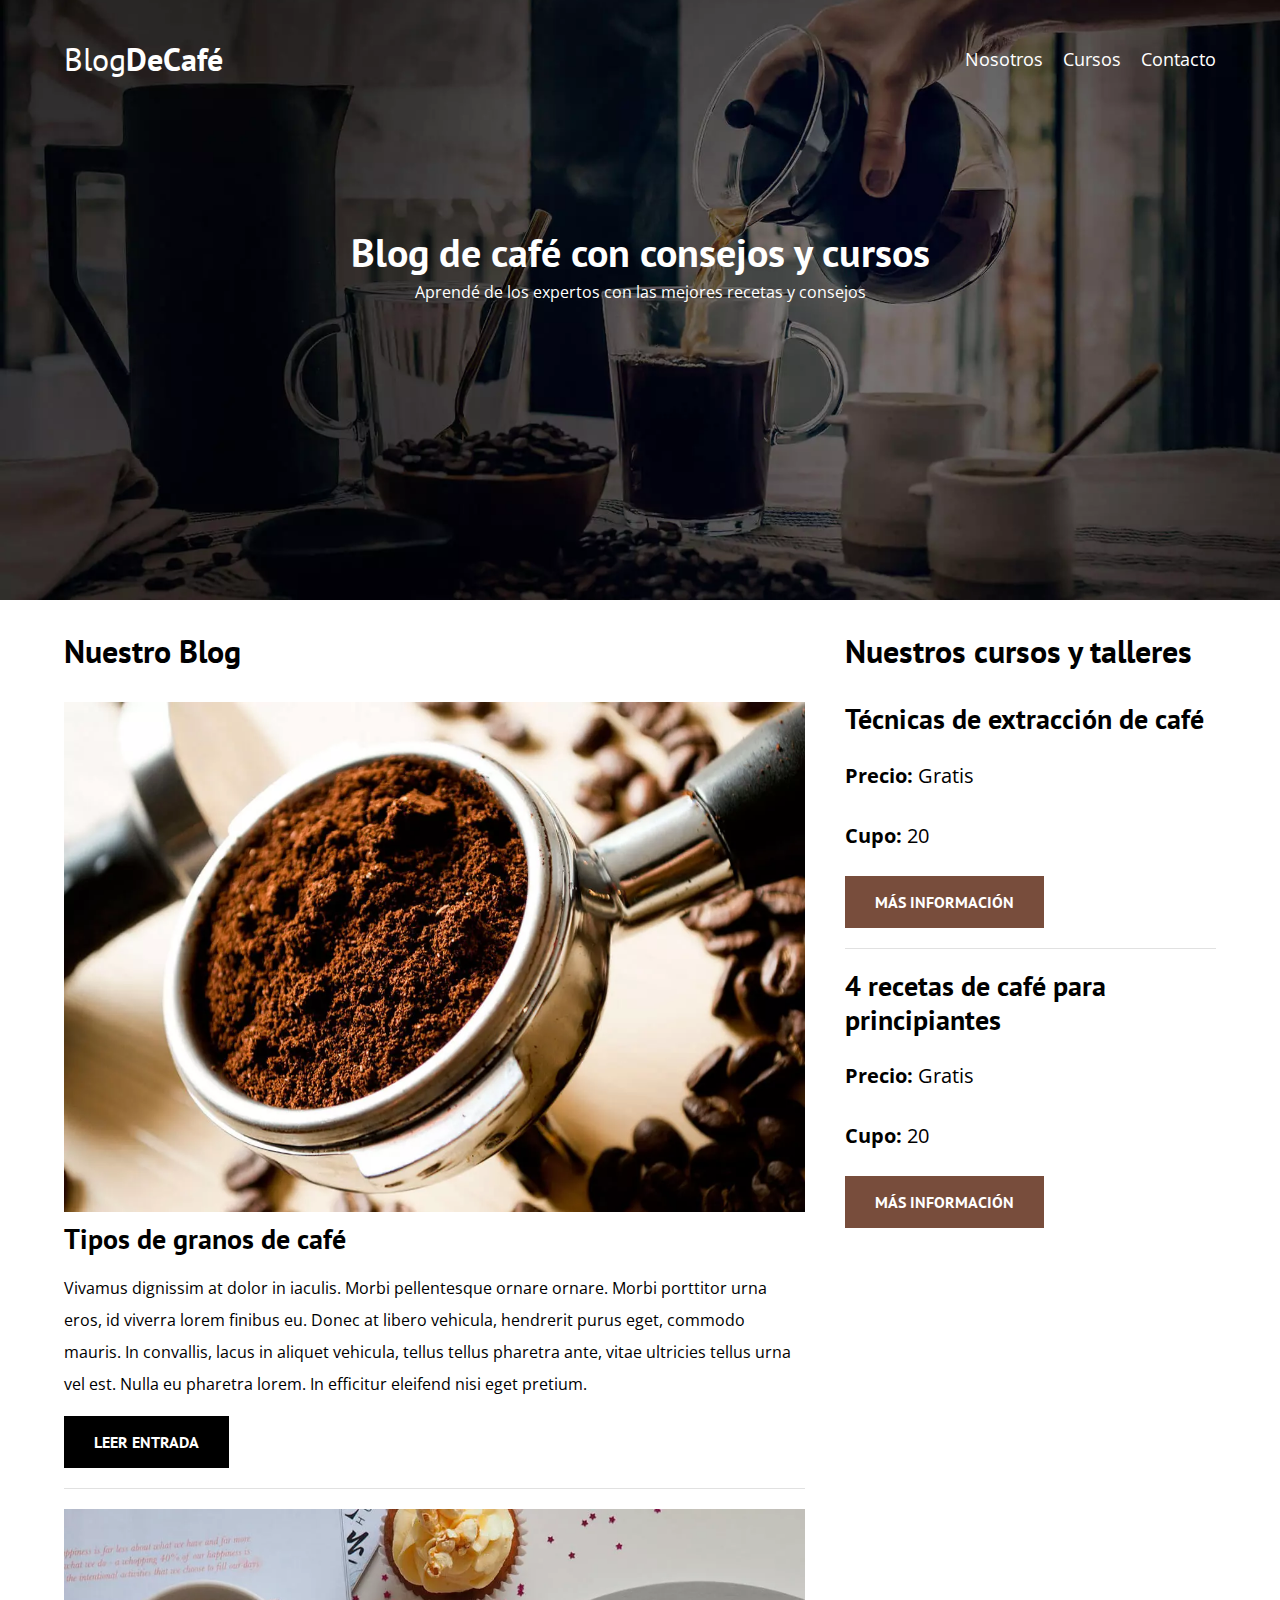
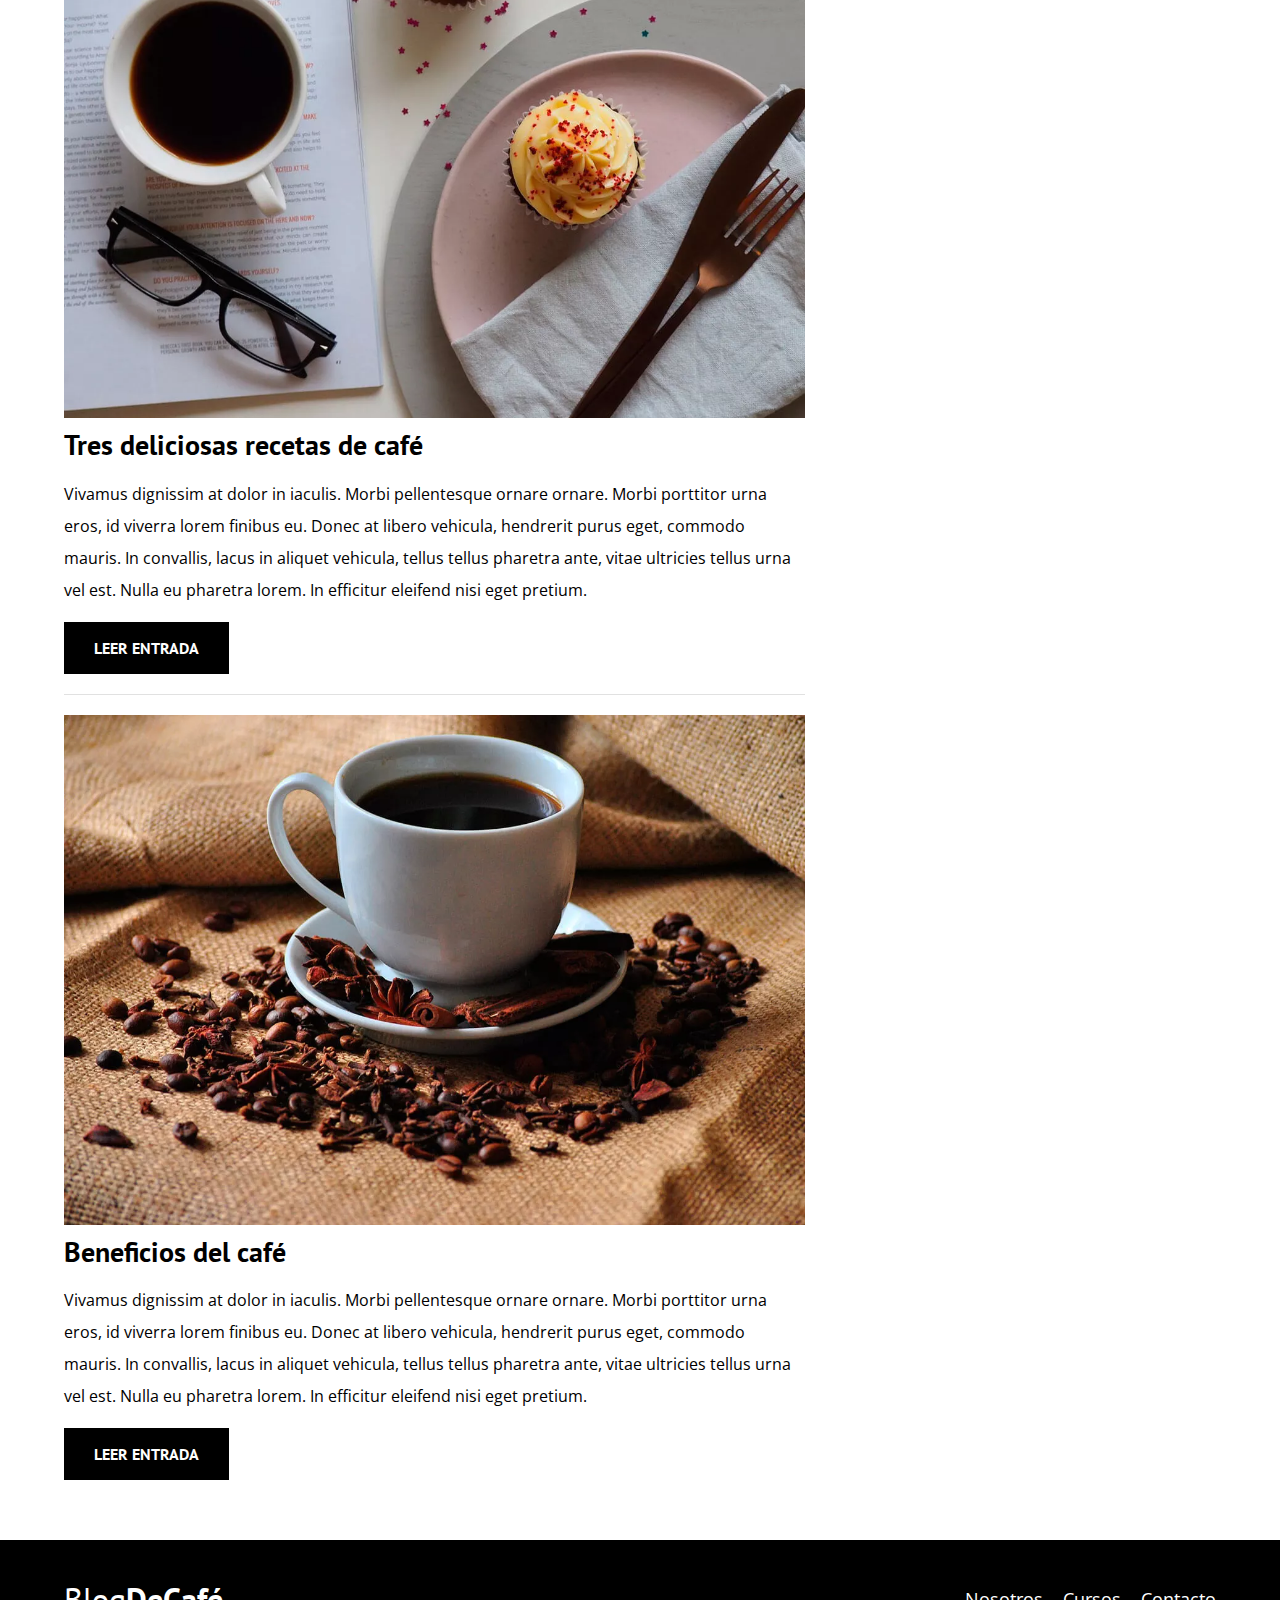
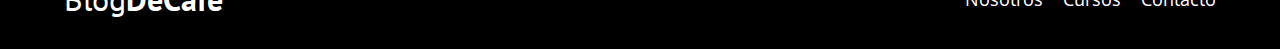
<file: index.html>
<!DOCTYPE html>
<html lang="en">
<head>
    <meta charset="UTF-8">
    <meta http-equiv="X-UA-Compatible" content="IE=edge">
    <meta name="viewport" content="width=device-width, initial-scale=1.0">
    <meta name="description" content="Página web de blog sobre café"> <!-- Esta etiqueta sirve para mejorar el posicionamiento en buscadores -->
    <title>Blog de Café</title>
    <link rel="preconnect" href="https://fonts.googleapis.com">
    <link rel="preconnect" href="https://fonts.gstatic.com" crossorigin>
    <link href="https://fonts.googleapis.com/css2?family=Open+Sans&family=PT+Sans:wght@400;700&display=swap" rel="stylesheet">
    
    <!-- Prefetch -->
    <link rel="Prefetch" href="nosotros.html" as="document">
    
    <!-- Preload -->
    <link rel="Preload" href="css/style.css" as="style">
    <link rel="stylesheet" href="css/style.css">
    <link rel="Preload" href="css/style.css" as="style">
    <link rel="stylesheet" href="css/normalize.css">
</head>
<body>
    <header class="header">

        <div class="contenedor">
            <div class="barra">
                <a class="logo" href="index.html">
                    <h1 class="logo__nombre no-margin centrar-texto">Blog<span class="logo__bold">DeCafé</span></h1>
                </a>

                <nav class="navegacion">
                    <a href="nosotros.html" class="navegacion__enlace">Nosotros</a>
                    <a href="cursos.html" class="navegacion__enlace">Cursos</a>
                    <a href="contacto.html" class="navegacion__enlace">Contacto</a>
                </nav>
            </div>
        </div>

        <div class="header__texto centrar-texto">
            <h2 class="no-margin">Blog de café con consejos y cursos</h2>
            <p class="no-margin">Aprendé de los expertos con las mejores recetas y consejos</p>
        </div>

    </header>
    
    <div class="contenedor contenido-principal">
        <main class="blog">
            <h3>Nuestro Blog</h3>

            <article class="entrada">
                <div class="entrada__imagen">
                    <picture>
                        <source srcset="img/blog1.webp" type="image/webp"> <!-- Webp es un formato mucho más liviano y así carga si el navegador lo soporta, si no carga el jpg -->
                        <img loading="lazy" src="img/blog1.jpg" alt="imagen blog">
                    </picture>
                    
                </div>

                <div class="entrada__contenido">
                    <h4 class="no-margin">Tipos de granos de café</h4>
                    <p>Vivamus dignissim at dolor in iaculis. Morbi pellentesque ornare ornare. Morbi porttitor urna eros, id viverra lorem finibus eu. Donec at libero vehicula, hendrerit purus eget, commodo mauris. In convallis, lacus in aliquet vehicula, tellus tellus pharetra ante, vitae ultricies tellus urna vel est. Nulla eu pharetra lorem. In efficitur eleifend nisi eget pretium.</p>
                    <a href="entrada.html" class="boton boton--primario">Leer entrada</a>
                </div>
            </article>

            <article class="entrada">
                <div class="entrada__imagen">
                    <picture>
                        <source srcset="img/blog2.webp" type="image/webp"> <!-- Webp es un formato mucho más liviano y así carga si el navegador lo soporta, si no carga el jpg -->
                        <img loading="lazy" src="img/blog2.jpg" alt="imagen blog">
                    </picture>
                </div>

                <div class="entrada__contenido">
                    <h4 class="no-margin">Tres deliciosas recetas de café</h4>
                    <p>Vivamus dignissim at dolor in iaculis. Morbi pellentesque ornare ornare. Morbi porttitor urna eros, id viverra lorem finibus eu. Donec at libero vehicula, hendrerit purus eget, commodo mauris. In convallis, lacus in aliquet vehicula, tellus tellus pharetra ante, vitae ultricies tellus urna vel est. Nulla eu pharetra lorem. In efficitur eleifend nisi eget pretium.</p>
                    <a href="entrada.html" class="boton boton--primario">Leer entrada</a>
                </div>
            </article>

            <article class="entrada">
                <div class="entrada__imagen">
                    <picture>
                        <source srcset="img/blog3.webp" type="image/webp"> <!-- Webp es un formato mucho más liviano y así carga si el navegador lo soporta, si no carga el jpg -->
                        <img loading="lazy" src="img/blog3.jpg" alt="imagen blog">
                    </picture>
                </div>

                <div class="entrada__contenido">
                    <h4 class="no-margin">Beneficios del café</h4>
                    <p>Vivamus dignissim at dolor in iaculis. Morbi pellentesque ornare ornare. Morbi porttitor urna eros, id viverra lorem finibus eu. Donec at libero vehicula, hendrerit purus eget, commodo mauris. In convallis, lacus in aliquet vehicula, tellus tellus pharetra ante, vitae ultricies tellus urna vel est. Nulla eu pharetra lorem. In efficitur eleifend nisi eget pretium.</p>
                    <a href="entrada.html" class="boton boton--primario">Leer entrada</a>
                </div>
            </article>
        </main>
        <aside class="sidebar">
            <h3>Nuestros cursos y talleres</h3>

            <ul class="cursos no-padding">
                <li class="widget-curso">
                    <h4 class="no-margin">Técnicas de extracción de café</h4>
                    <p class="widget-curso__label">Precio: <span class="widget-curso__info">Gratis</span></p>
                    <p class="widget-curso__label">Cupo: <span class="widget-curso__info">20</span></p>
                    <a href="entrada.html" class="boton boton--secundario">Más información</a>
                </li>
                <li class="widget-curso">
                    <h4 class="no-margin">4 recetas de café para principiantes</h4>
                    <p class="widget-curso__label">Precio: <span class="widget-curso__info">Gratis</span></p>
                    <p class="widget-curso__label">Cupo: <span class="widget-curso__info">20</span></p>
                    <a href="entrada.html" class="boton boton--secundario">Más información</a>
                </li>
            </ul>
        </aside>
    </div>

    <footer class="footer">
        <div class="contenedor contenedor--footer">
            <div class="barra">
                <a class="logo" href="index.html">
                    <h1 class="logo__nombre no-margin centrar-texto">Blog<span class="logo__bold">DeCafé</span></h1>
                </a>

                <nav class="navegacion">
                    <a href="nosotros.html" class="navegacion__enlace">Nosotros</a>
                    <a href="cursos.html" class="navegacion__enlace">Cursos</a>
                    <a href="contacto.html" class="navegacion__enlace">Contacto</a>
                </nav>
            </div>

        </div>
    </footer>
    
    <script src="js/modernizer.js"></script>
</body>
</html>
</file>
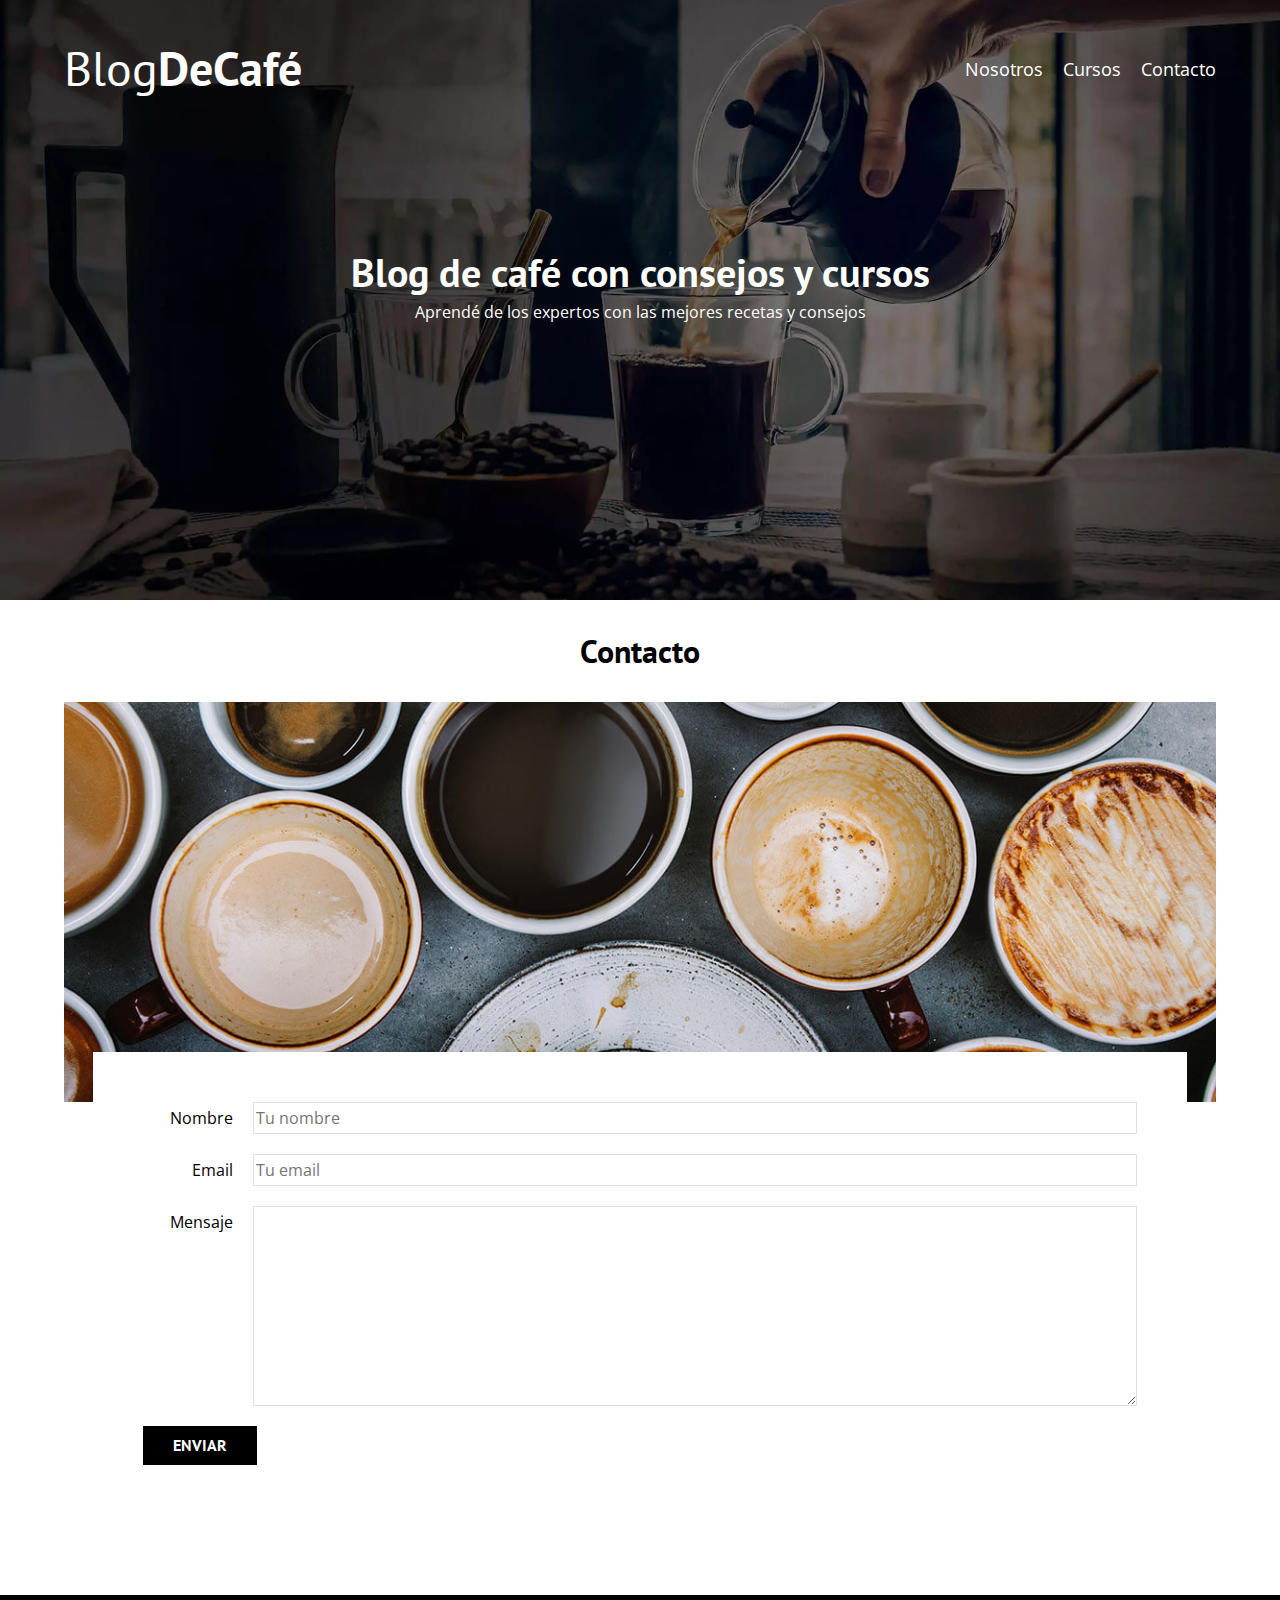
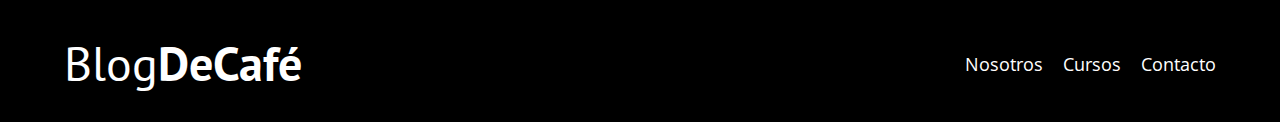
<file: contacto.html>
<!DOCTYPE html>
<html lang="en">
<head>
    <meta charset="UTF-8">
    <meta http-equiv="X-UA-Compatible" content="IE=edge">
    <meta name="viewport" content="width=device-width, initial-scale=1.0">
    <title>Blog de Café</title>
    <link rel="stylesheet" href="css/normalize.css">
    <link rel="preconnect" href="https://fonts.googleapis.com">
    <link rel="preconnect" href="https://fonts.gstatic.com" crossorigin>
    <link href="https://fonts.googleapis.com/css2?family=Open+Sans&family=PT+Sans:wght@400;700&display=swap" rel="stylesheet">
    <link rel="stylesheet" href="css/style.css">
</head>
<body>
    <header class="header">

        <div class="contenedor">
            <div class="barra">
                <a class="logo" href="index.html">
                    <h1 class="logo__nombre no-margin centrar-texto">Blog<span class="logo__bold">DeCafé</span></h1>
                </a>

                <nav class="navegacion">
                    <a href="nosotros.html" class="navegacion__enlace">Nosotros</a>
                    <a href="cursos.html" class="navegacion__enlace">Cursos</a>
                    <a href="contacto.html" class="navegacion__enlace">Contacto</a>
                </nav>
            </div>
        </div>

        <div class="header__texto centrar-texto">
            <h2 class="no-margin">Blog de café con consejos y cursos</h2>
            <p class="no-margin">Aprendé de los expertos con las mejores recetas y consejos</p>
        </div>

    </header>
    
    <main class="contenedor">
        <h3 class="centrar-texto">Contacto</h3>
        
        <div class="contacto-bg"></div>

        <form class="formulario">
            <div class="campo">
                <label class="campo__label" for="nombre">Nombre</label>
                <input class="campo__field" type="text" placeholder="Tu nombre" id="nombre">
            </div>
            <div class="campo">
                <label class="campo__label" for="email">Email</label>
                <input class="campo__field" type="email" placeholder="Tu email" id="email">
            </div>
            <div class="campo">
                <label class="campo__label" for="mensaje">Mensaje</label>
                <textarea class="campo__field--textarea campo__field" id="mensaje"></textarea>
            </div>
            <div class="campo">
                <input type="submit" value="Enviar" class="boton boton--primario">
            </div>
        </form>
    </main>

    <footer class="footer">
        <div class="contenedor contenedor--footer">
            <div class="barra">
                <a class="logo" href="index.html">
                    <h1 class="logo__nombre no-margin centrar-texto">Blog<span class="logo__bold">DeCafé</span></h1>
                </a>

                <nav class="navegacion">
                    <a href="nosotros.html" class="navegacion__enlace">Nosotros</a>
                    <a href="cursos.html" class="navegacion__enlace">Cursos</a>
                    <a href="contacto.html" class="navegacion__enlace">Contacto</a>
                </nav>
            </div>

        </div>
    </footer>
    <script src="js/modernizer.js"></script>
</body>
</html>
</file>
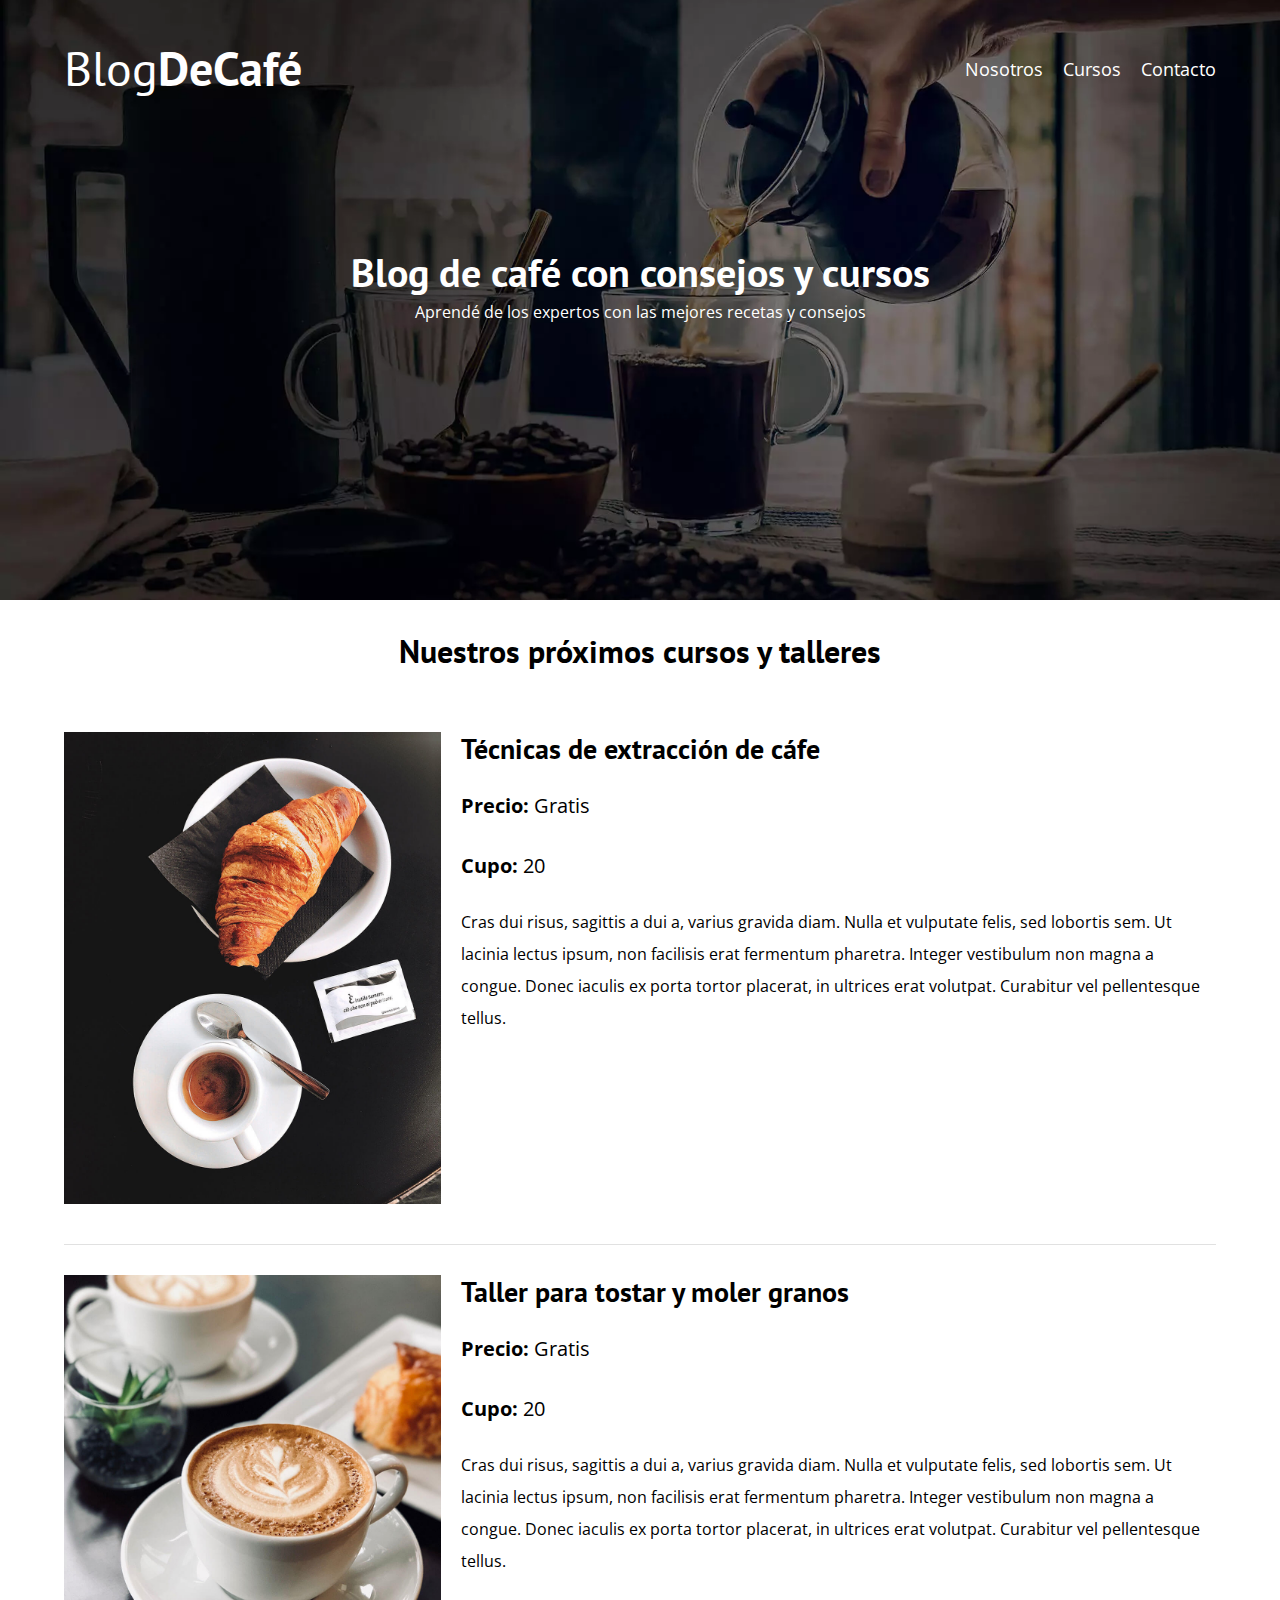
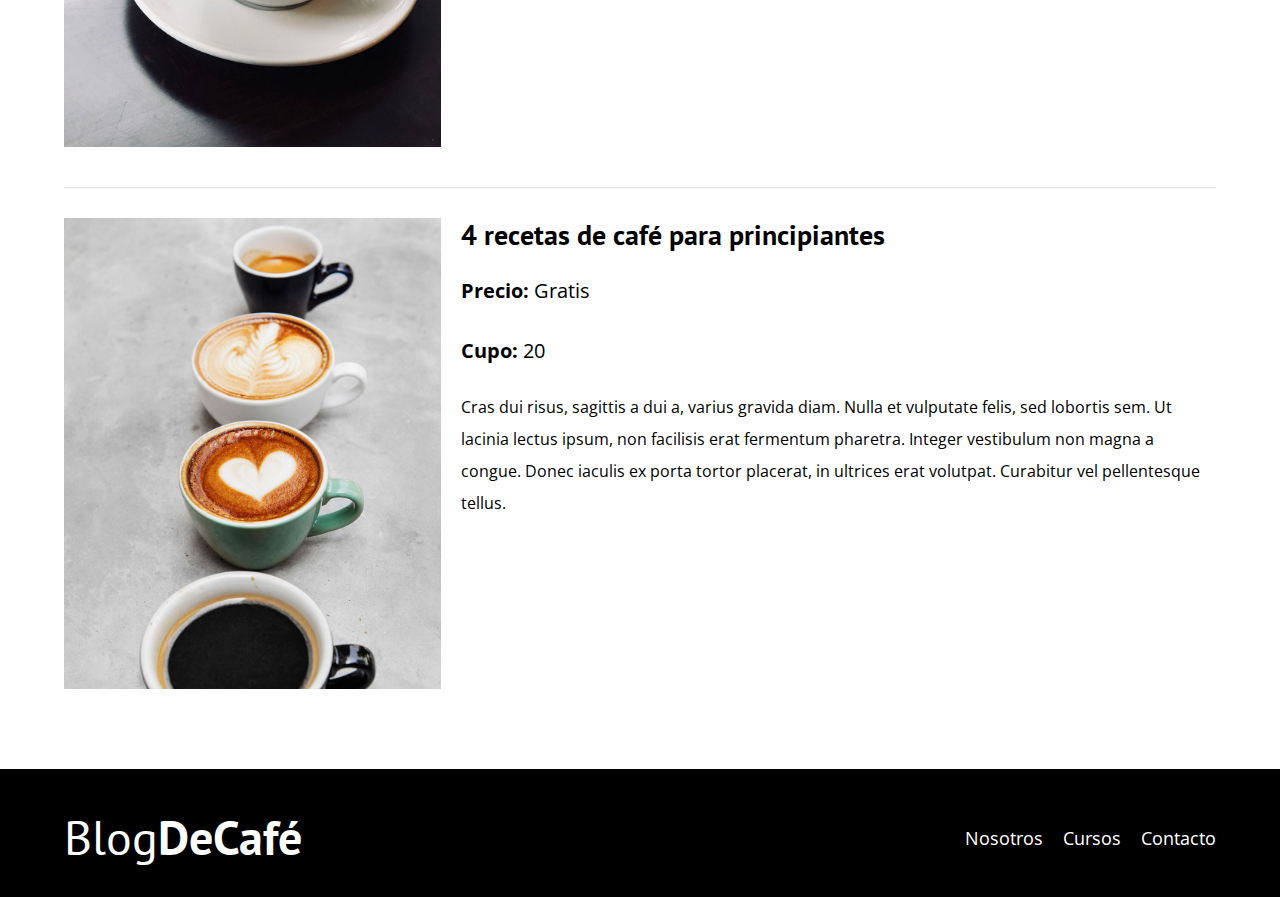
<file: cursos.html>
<!DOCTYPE html>
<html lang="en">
<head>
    <meta charset="UTF-8">
    <meta http-equiv="X-UA-Compatible" content="IE=edge">
    <meta name="viewport" content="width=device-width, initial-scale=1.0">
    <title>Blog de Café</title>
    <link rel="stylesheet" href="css/normalize.css">
    <link rel="preconnect" href="https://fonts.googleapis.com">
    <link rel="preconnect" href="https://fonts.gstatic.com" crossorigin>
    <link href="https://fonts.googleapis.com/css2?family=Open+Sans&family=PT+Sans:wght@400;700&display=swap" rel="stylesheet">
    <link rel="stylesheet" href="css/style.css">
</head>
<body>
    <header class="header">

        <div class="contenedor">
            <div class="barra">
                <a class="logo" href="index.html">
                    <h1 class="logo__nombre no-margin centrar-texto">Blog<span class="logo__bold">DeCafé</span></h1>
                </a>

                <nav class="navegacion">
                    <a href="nosotros.html" class="navegacion__enlace">Nosotros</a>
                    <a href="cursos.html" class="navegacion__enlace">Cursos</a>
                    <a href="contacto.html" class="navegacion__enlace">Contacto</a>
                </nav>
            </div>
        </div>

        <div class="header__texto centrar-texto">
            <h2 class="no-margin">Blog de café con consejos y cursos</h2>
            <p class="no-margin">Aprendé de los expertos con las mejores recetas y consejos</p>
        </div>

    </header>
    
    <main class="contenedor">
        <h3 class="centrar-texto">Nuestros próximos cursos y talleres</h3>
        
        <div class="curso">
            <div class="curso__imagen">
                <img src="img/curso1.jpg" alt="Imagen del curso">
            </div>

            <div class="curso__informacion">
                <h4 class="no-margin">Técnicas de extracción de cáfe</h4>
                <p class="curso__label">Precio: 
                    <span class="curso__info">Gratis</span>
                </p>
                <p class="curso__label">Cupo: 
                    <span class="curso__info">20</span>
                </p>
                <p class="curso__descripcion">Cras dui risus, sagittis a dui a, varius gravida diam. Nulla et vulputate felis, sed lobortis sem. Ut lacinia lectus ipsum, non facilisis erat fermentum pharetra. Integer vestibulum non magna a congue. Donec iaculis ex porta tortor placerat, in ultrices erat volutpat. Curabitur vel pellentesque tellus.</p>
            </div> <!-- .curso__informacion -->
        </div> <!-- .curso -->

        <div class="curso">
            <div class="curso__imagen">
                <img src="img/curso2.jpg" alt="Imagen del curso">
            </div>

            <div class="curso__informacion">
                <h4 class="no-margin">Taller para tostar y moler granos</h4>
                <p class="curso__label">Precio: 
                    <span class="curso__info">Gratis</span>
                </p>
                <p class="curso__label">Cupo: 
                    <span class="curso__info">20</span>
                </p>
                <p class="curso__descripcion">Cras dui risus, sagittis a dui a, varius gravida diam. Nulla et vulputate felis, sed lobortis sem. Ut lacinia lectus ipsum, non facilisis erat fermentum pharetra. Integer vestibulum non magna a congue. Donec iaculis ex porta tortor placerat, in ultrices erat volutpat. Curabitur vel pellentesque tellus.</p>
            </div> <!-- .curso__informacion -->
        </div> <!-- .curso -->

        <div class="curso">
            <div class="curso__imagen">
                <img src="img/curso3.jpg" alt="Imagen del curso">
            </div>

            <div class="curso__informacion">
                <h4 class="no-margin">4 recetas de café para principiantes</h4>
                <p class="curso__label">Precio: 
                    <span class="curso__info">Gratis</span>
                </p>
                <p class="curso__label">Cupo: 
                    <span class="curso__info">20</span>
                </p>
                <p class="curso__descripcion">Cras dui risus, sagittis a dui a, varius gravida diam. Nulla et vulputate felis, sed lobortis sem. Ut lacinia lectus ipsum, non facilisis erat fermentum pharetra. Integer vestibulum non magna a congue. Donec iaculis ex porta tortor placerat, in ultrices erat volutpat. Curabitur vel pellentesque tellus.</p>
            </div> <!-- .curso__informacion -->
        </div> <!-- .curso -->

    </main>

    <footer class="footer">
        <div class="contenedor contenedor--footer">
            <div class="barra">
                <a class="logo" href="index.html">
                    <h1 class="logo__nombre no-margin centrar-texto">Blog<span class="logo__bold">DeCafé</span></h1>
                </a>

                <nav class="navegacion">
                    <a href="nosotros.html" class="navegacion__enlace">Nosotros</a>
                    <a href="cursos.html" class="navegacion__enlace">Cursos</a>
                    <a href="contacto.html" class="navegacion__enlace">Contacto</a>
                </nav>
            </div>

        </div>
    </footer>
    <script src="js/modernizer.js"></script>
</body>
</html>
</file>
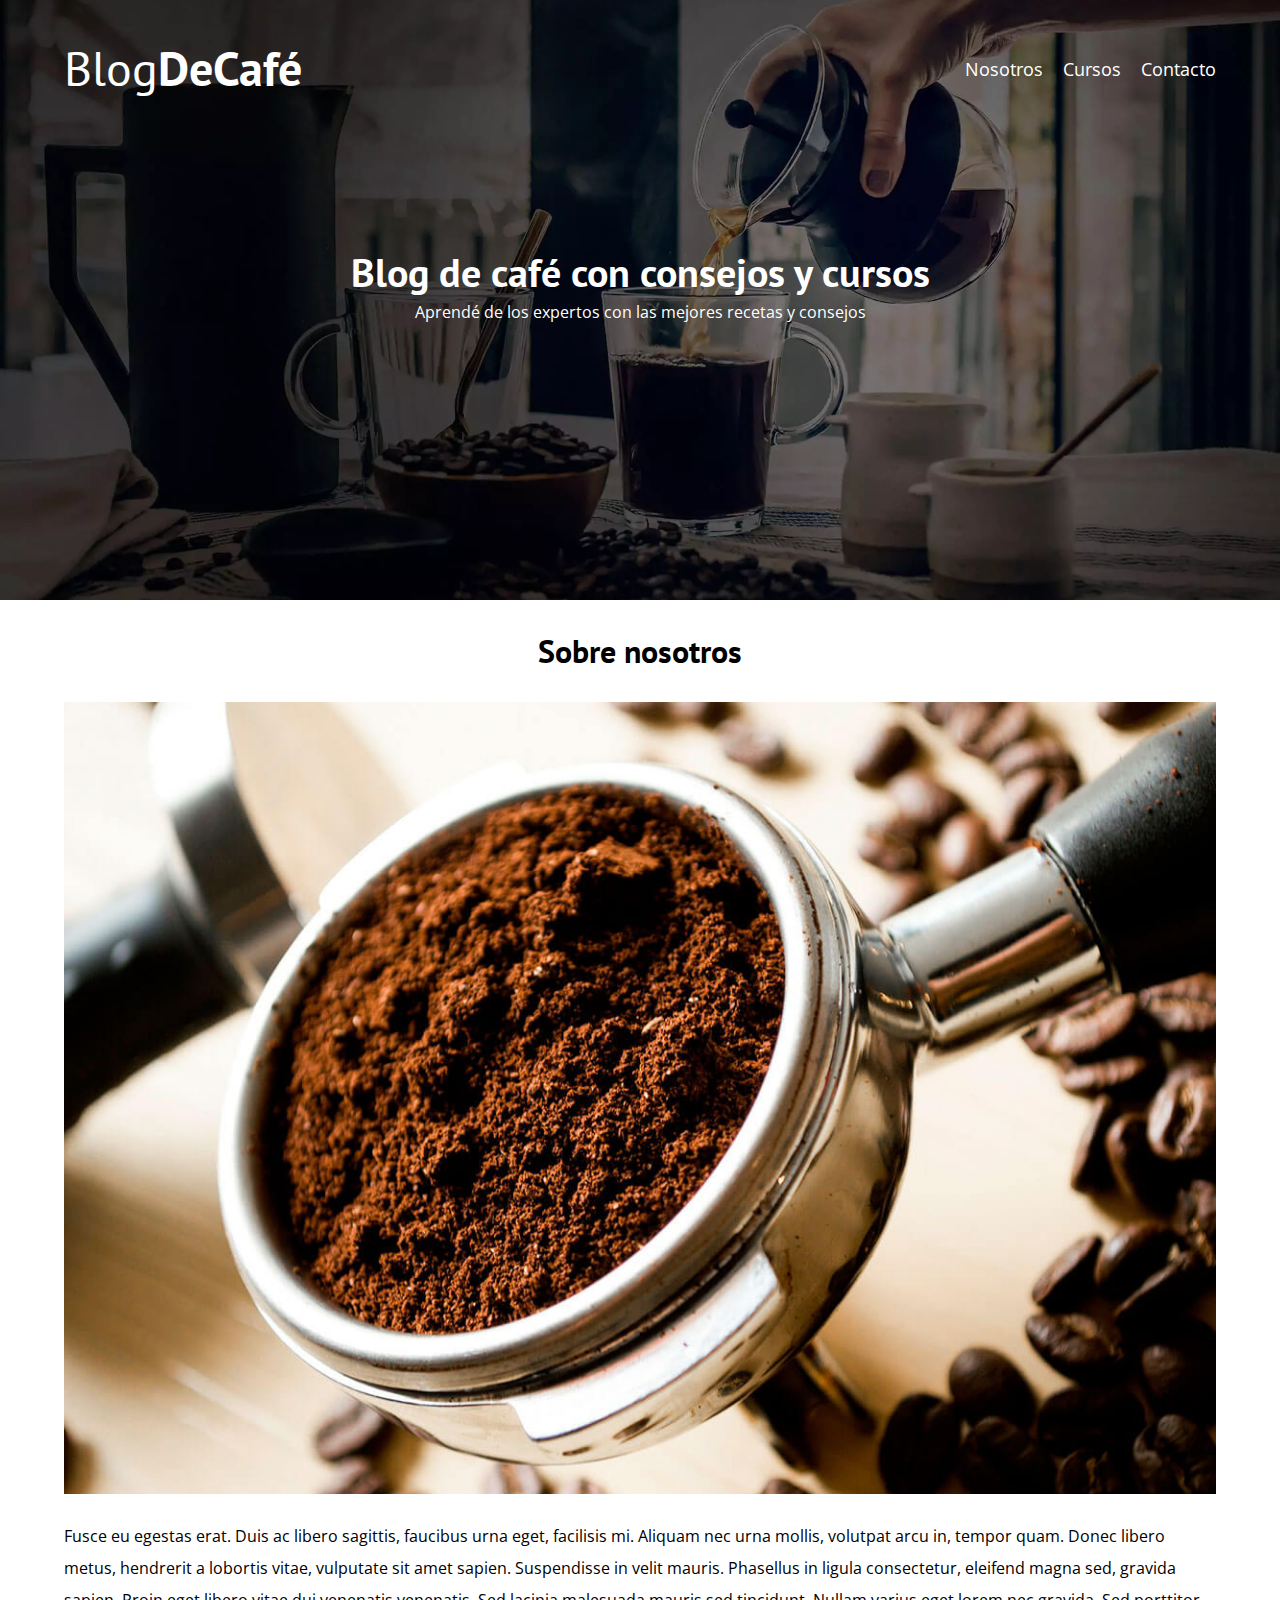
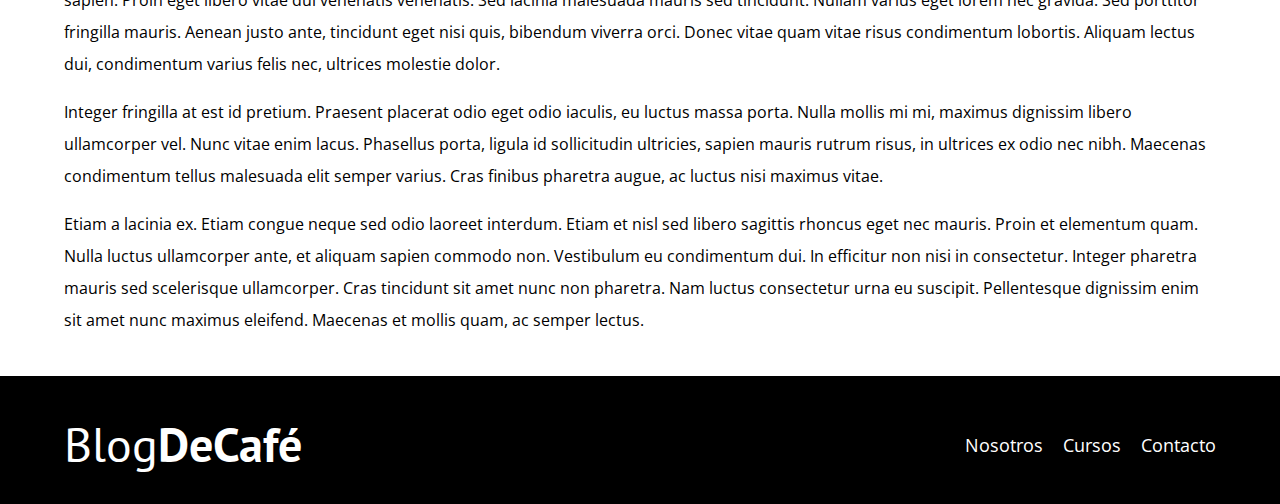
<file: entrada.html>
<!DOCTYPE html>
<html lang="en">
<head>
    <meta charset="UTF-8">
    <meta http-equiv="X-UA-Compatible" content="IE=edge">
    <meta name="viewport" content="width=device-width, initial-scale=1.0">
    <title>Blog de Café</title>
    <link rel="stylesheet" href="css/normalize.css">
    <link rel="preconnect" href="https://fonts.googleapis.com">
    <link rel="preconnect" href="https://fonts.gstatic.com" crossorigin>
    <link href="https://fonts.googleapis.com/css2?family=Open+Sans&family=PT+Sans:wght@400;700&display=swap" rel="stylesheet">
    <link rel="stylesheet" href="css/style.css">
</head>
<body>
    <header class="header">

        <div class="contenedor">
            <div class="barra">
                <a class="logo" href="index.html">
                    <h1 class="logo__nombre no-margin centrar-texto">Blog<span class="logo__bold">DeCafé</span></h1>
                </a>

                <nav class="navegacion">
                    <a href="nosotros.html" class="navegacion__enlace">Nosotros</a>
                    <a href="cursos.html" class="navegacion__enlace">Cursos</a>
                    <a href="contacto.html" class="navegacion__enlace">Contacto</a>
                </nav>
            </div>
        </div>

        <div class="header__texto centrar-texto">
            <h2 class="no-margin">Blog de café con consejos y cursos</h2>
            <p class="no-margin">Aprendé de los expertos con las mejores recetas y consejos</p>
        </div>

    </header>
    
    <main class="contenedor">
        <h3 class="centrar-texto">Sobre nosotros</h3>
        
        <img src="img/blog1.jpg" alt="Imagen del blog">

        <p>Fusce eu egestas erat. Duis ac libero sagittis, faucibus urna eget, facilisis mi. Aliquam nec urna mollis, volutpat arcu in, tempor quam. Donec libero metus, hendrerit a lobortis vitae, vulputate sit amet sapien. Suspendisse in velit mauris. Phasellus in ligula consectetur, eleifend magna sed, gravida sapien. Proin eget libero vitae dui venenatis venenatis. Sed lacinia malesuada mauris sed tincidunt. Nullam varius eget lorem nec gravida. Sed porttitor fringilla mauris. Aenean justo ante, tincidunt eget nisi quis, bibendum viverra orci. Donec vitae quam vitae risus condimentum lobortis. Aliquam lectus dui, condimentum varius felis nec, ultrices molestie dolor.</p>

        <p>Integer fringilla at est id pretium. Praesent placerat odio eget odio iaculis, eu luctus massa porta. Nulla mollis mi mi, maximus dignissim libero ullamcorper vel. Nunc vitae enim lacus. Phasellus porta, ligula id sollicitudin ultricies, sapien mauris rutrum risus, in ultrices ex odio nec nibh. Maecenas condimentum tellus malesuada elit semper varius. Cras finibus pharetra augue, ac luctus nisi maximus vitae.</p>    
            
        <p>Etiam a lacinia ex. Etiam congue neque sed odio laoreet interdum. Etiam et nisl sed libero sagittis rhoncus eget nec mauris. Proin et elementum quam. Nulla luctus ullamcorper ante, et aliquam sapien commodo non. Vestibulum eu condimentum dui. In efficitur non nisi in consectetur. Integer pharetra mauris sed scelerisque ullamcorper. Cras tincidunt sit amet nunc non pharetra. Nam luctus consectetur urna eu suscipit. Pellentesque dignissim enim sit amet nunc maximus eleifend. Maecenas et mollis quam, ac semper lectus.</p>    
    </main>

    <footer class="footer">
        <div class="contenedor contenedor--footer">
            <div class="barra">
                <a class="logo" href="index.html">
                    <h1 class="logo__nombre no-margin centrar-texto">Blog<span class="logo__bold">DeCafé</span></h1>
                </a>

                <nav class="navegacion">
                    <a href="nosotros.html" class="navegacion__enlace">Nosotros</a>
                    <a href="cursos.html" class="navegacion__enlace">Cursos</a>
                    <a href="contacto.html" class="navegacion__enlace">Contacto</a>
                </nav>
            </div>

        </div>
    </footer>
    <script src="js/modernizer.js"></script>
</body>
</html>
</file>
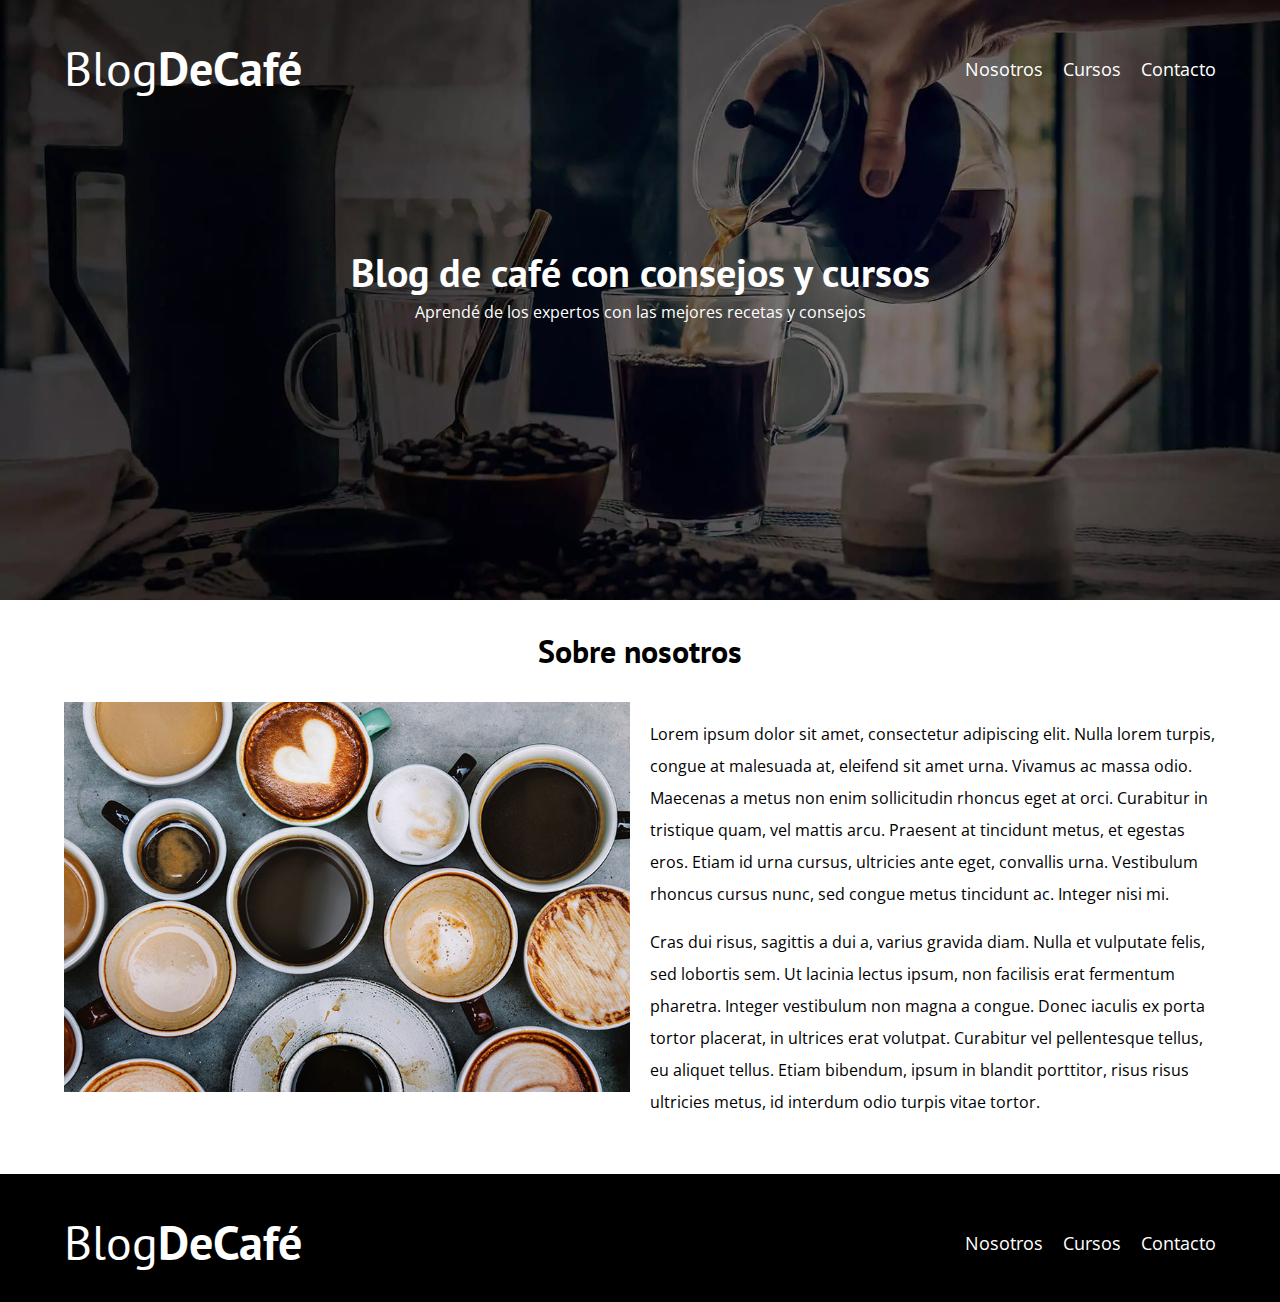
<file: nosotros.html>
<!DOCTYPE html>
<html lang="en">
<head>
    <meta charset="UTF-8">
    <meta http-equiv="X-UA-Compatible" content="IE=edge">
    <meta name="viewport" content="width=device-width, initial-scale=1.0">
    <title>Blog de Café</title>
    <link rel="stylesheet" href="css/normalize.css">
    <link rel="preconnect" href="https://fonts.googleapis.com">
    <link rel="preconnect" href="https://fonts.gstatic.com" crossorigin>
    <link href="https://fonts.googleapis.com/css2?family=Open+Sans&family=PT+Sans:wght@400;700&display=swap" rel="stylesheet">
    <link rel="stylesheet" href="css/style.css">
</head>
<body>
    <header class="header">

        <div class="contenedor">
            <div class="barra">
                <a class="logo" href="index.html">
                    <h1 class="logo__nombre no-margin centrar-texto">Blog<span class="logo__bold">DeCafé</span></h1>
                </a>

                <nav class="navegacion">
                    <a href="nosotros.html" class="navegacion__enlace">Nosotros</a>
                    <a href="cursos.html" class="navegacion__enlace">Cursos</a>
                    <a href="contacto.html" class="navegacion__enlace">Contacto</a>
                </nav>
            </div>
        </div>

        <div class="header__texto centrar-texto">
            <h2 class="no-margin">Blog de café con consejos y cursos</h2>
            <p class="no-margin">Aprendé de los expertos con las mejores recetas y consejos</p>
        </div>

    </header>
    
    <main class="contenedor">
        <h3 class="centrar-texto">Sobre nosotros</h3>
        
        <div class="sobre-nosotros">
            <div class="sobre-nosotros__imagen">
                <img src="/img/nosotros.jpg" alt="Imagen nosotros">
            </div>

            <div class="sobre-nosotros__texto">
                <p>Lorem ipsum dolor sit amet, consectetur adipiscing elit. Nulla lorem turpis, congue at malesuada at, eleifend sit amet urna. Vivamus ac massa odio. Maecenas a metus non enim sollicitudin rhoncus eget at orci. Curabitur in tristique quam, vel mattis arcu. Praesent at tincidunt metus, et egestas eros. Etiam id urna cursus, ultricies ante eget, convallis urna. Vestibulum rhoncus cursus nunc, sed congue metus tincidunt ac. Integer nisi mi.</p>
                <p>Cras dui risus, sagittis a dui a, varius gravida diam. Nulla et vulputate felis, sed lobortis sem. Ut lacinia lectus ipsum, non facilisis erat fermentum pharetra. Integer vestibulum non magna a congue. Donec iaculis ex porta tortor placerat, in ultrices erat volutpat. Curabitur vel pellentesque tellus, eu aliquet tellus. Etiam bibendum, ipsum in blandit porttitor, risus risus ultricies metus, id interdum odio turpis vitae tortor.</p>
            </div>
                
        </div>
    </main>

    <footer class="footer">
        <div class="contenedor contenedor--footer">
            <div class="barra">
                <a class="logo" href="index.html">
                    <h1 class="logo__nombre no-margin centrar-texto">Blog<span class="logo__bold">DeCafé</span></h1>
                </a>

                <nav class="navegacion">
                    <a href="nosotros.html" class="navegacion__enlace">Nosotros</a>
                    <a href="cursos.html" class="navegacion__enlace">Cursos</a>
                    <a href="contacto.html" class="navegacion__enlace">Contacto</a>
                </nav>
            </div>

        </div>
    </footer>
    <script src="js/modernizer.js"></script>
</body>
</html>
</file>
<file: css/style.css>
:root {
    --fuenteHeading: 'PT sans', sans-serif;
    --fuenteParrafos: 'Open Sans', sans-serif;

    --primario: #784D3C;
    --gris: #e1e1e1;
    --blanco: #FFF;
    --negro: #000;
}


html {
    box-sizing: border-box;
    font-size: 62.5%; /* 1rem = 10px */
}

*, *:before, *:after {
    box-sizing: inherit;
}

body {
    font-family: var(--fuenteParrafos);
    font-size: 1.6rem;
    line-height: 2;
}

/* Globales */

.contenedor {
    max-width: 120rem;
    width: 90%;
    width: min(90%, 120rem); /* Esta línea es lo mismo que las dos de arriba */
    margin: 0 auto;
}

a {
    text-decoration: none;
}

h1, h2, h3, h4 {
    font-family: var(--fuenteHeading);
    line-height: 1.2;
}

h1 {
    font-size: 4.8rem;
}
h2 {
    font-size: 4rem;
}
h3 {
    font-size: 3.2rem;
}
h4 {
    font-size: 2.8rem;
}
img {
    width: 100%;
}

/* Utilidades */

.no-margin {
    margin: 0;
}
.no-padding {
    padding: 0;
}
.centrar-texto {
    text-align: center;
}

/* Header */
.webp .header{ /* Esta clase se añade automáticamente con modernizer si el navegador soporta webp, si no agrega la clase no-webp */
    background-image: url(../img/banner.webp);
}

.no-webp .header {
    background-image: url(../img/banner.jpg);
}


.header {
    height: 60rem;
    background-size: cover;
    background-repeat: no-repeat;
    background-position: center center; /* Establece que parte de la imagen se va a mantener */
}

.header__texto {
    color: var(--blanco);  
    margin-top: 5rem;
}

@media (min-width: 768px) {
    .header__texto {
        margin-top: 15rem;
    }
}

.barra {
    padding-top: 4rem;
}

@media (min-width: 768px) {
    .barra {
        display: flex;
        justify-content: space-between;
        align-items: center;
    }
}

.logo {
    color: var(--blanco);
}

.logo__nombre {
    font-weight: 400;
}

.logo__bold {
    font-weight: 700;
}

@media (min-width: 768px) {
    .navegacion {
        display: flex;
        gap: 2rem;
    }
}

.navegacion__enlace {
    display: block;
    text-align: center;
    font-size: 1.8rem;
    color: var(--blanco);
}

/* Contenido principal */

@media (min-width: 768px) {
    .contenido-principal {
        display: grid;
        grid-template-columns: 2fr 1fr;
        column-gap: 4rem;
    }
}

.entrada {
    border-bottom: 1px solid var(--gris);
    margin-bottom: 2rem;
}

.entrada:last-of-type {
    border: none;
    margin-bottom: 0;
}

.boton {
    display: block; /* Para que en un dispositivo móvil tome todo el espacio disponible */
    font-family: var(--fuenteHeading);
    color: var(--blanco);
    text-align: center;
    padding: 1rem 3rem;
    font: 1.8rem;
    text-transform: uppercase;
    font-weight: 700;
    margin-bottom: 2rem;
    border: none;
}

@media (min-width: 768px) {
    .boton {
        display: inline-block; /* Inline solo es inmune al margin y al width */ 
    }
}

.boton:hover {
    cursor: pointer;
}

.boton--primario {
    background-color: var(--negro);
}

.boton--secundario {
    background-color: var(--primario);
}

.cursos {
    list-style: none;
}

.widget-curso{
    border-bottom: 1px solid var(--gris);
    margin-bottom: 2rem;
}

.widget-curso:last-of-type{
    border: none;
    margin-bottom: 0;
}

.widget-curso__label {
    font-size: var(--fuenteHeading);
    font-weight: 700;
}

.widget-curso__info {
    font-weight: 400;
}

.widget-curso__label,
.widget-curso__info {
    font-size: 2rem;
}

/* Footer */

.footer {
    background-color: var(--negro);
    padding-bottom: 3rem;
    margin-top: 4rem;
}

/* Sobre nosotros */

@media (min-width: 768px) {
    .sobre-nosotros {
        display: grid;
        grid-template-columns: repeat(2, 1fr);
        column-gap: 2rem;
    }
}

/* Cursos */

.curso {
    padding: 3rem 0;
    border-bottom: 1px solid var(--gris);
}

@media (min-width: 768px) {
    .curso {
        display: grid;
        grid-template-columns: 1fr 2fr;
        column-gap: 2rem;
    }
}

.curso:last-of-type {
    border: none;
}

.curso__label {
    font-size: var(--fuenteHeading);
    font-weight: 700;
}

.curso__info {
    font-weight: 400;
}

.curso__label,
.curso__info {
    font-size: 2rem;
}

/* Contacto */

.contacto-bg {
    background-image: url(../img/contacto.jpg);
    height: 40rem;
    background-size: cover;
    background-repeat: no-repeat;
}

.formulario  {
    background-color: var(--blanco);
    margin: -5rem auto 0 auto;
    width: 95%;
    padding: 5rem;
}

.campo {
    display: flex;
    margin-bottom: 2rem;
    gap: 2rem;
}

.campo__label {
    flex: 0 0 9rem; /* 0 0 hace que no crezca, 9rem es el valor base que deja fijo el tamaño del label */
    text-align: right;
}

.campo__field {
    flex: 1; /* Como el label no tiene factor de crecimiento, le asigna todos los pixeles que queden disponibles (lo lleva hasta el final) */
    border: 1px solid var(--gris) ;
}
 
.campo__field--textarea {
    height: 20rem;
}
</file>
